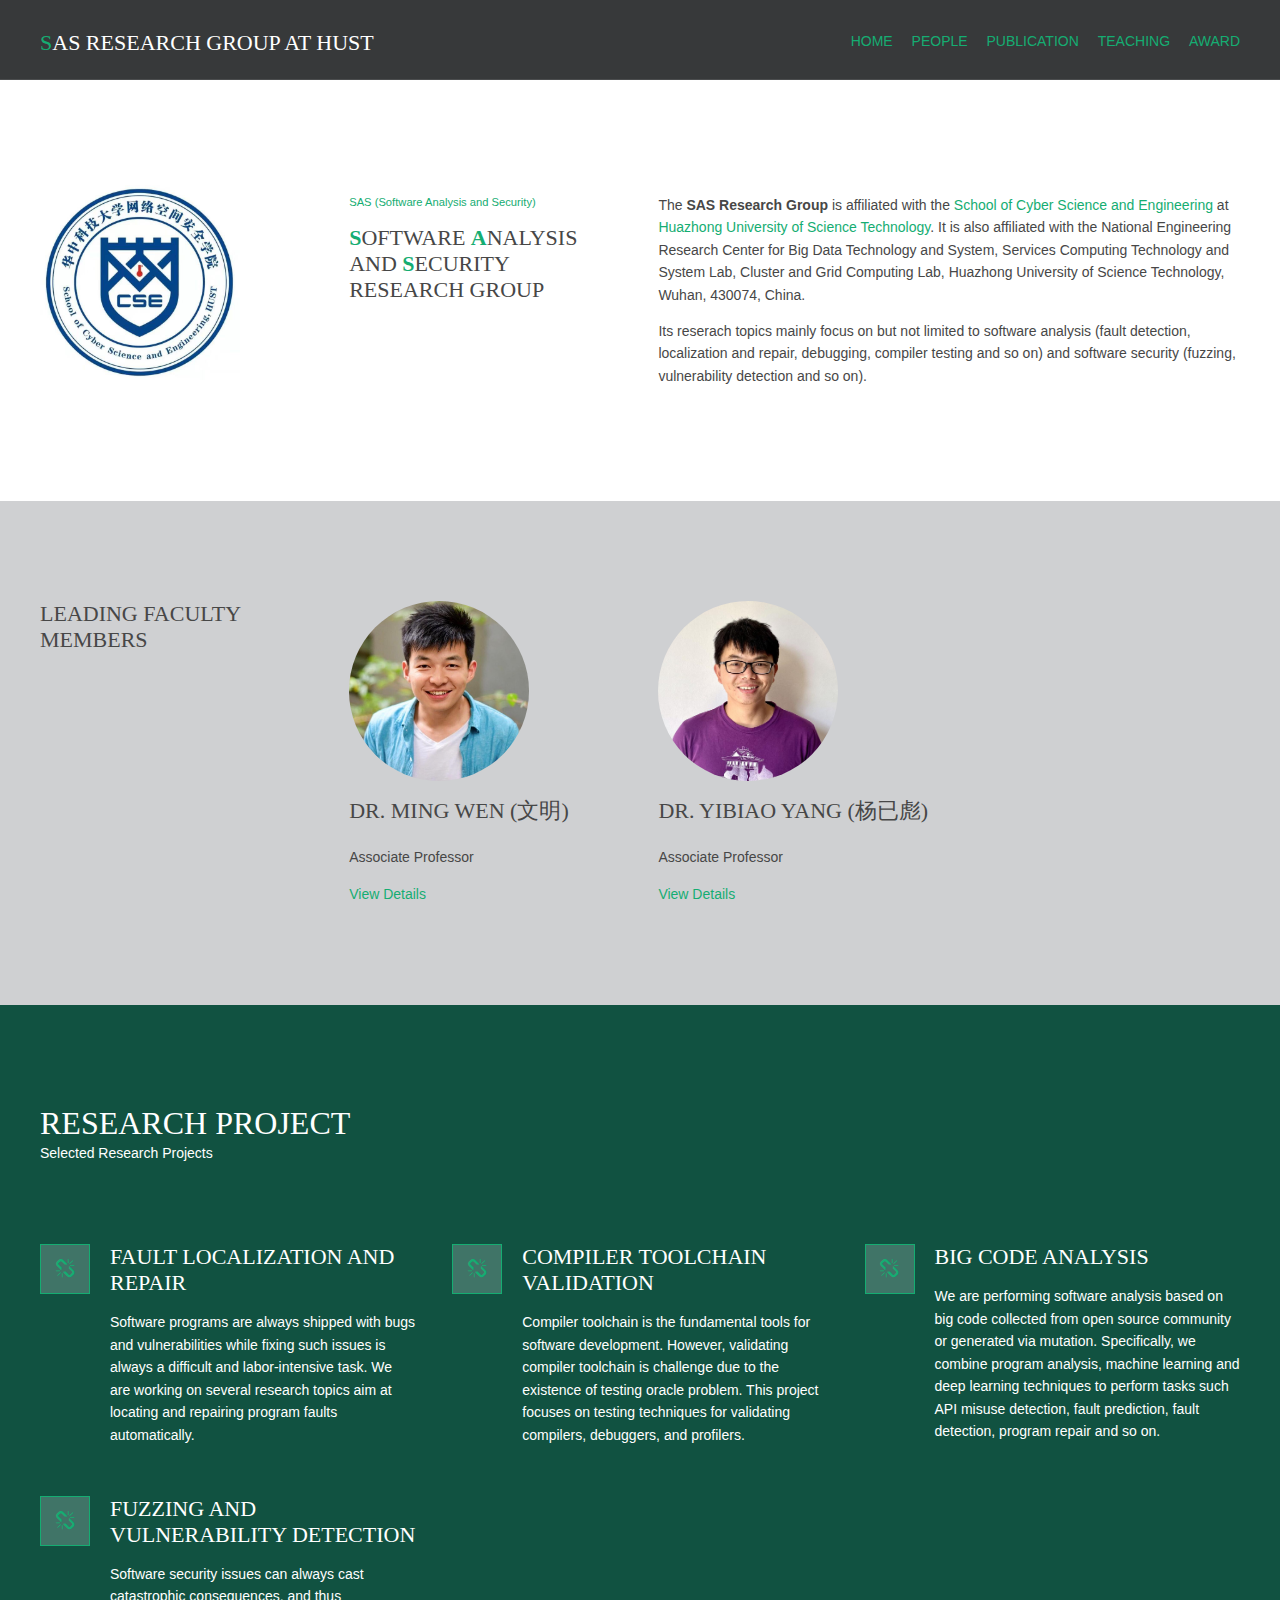
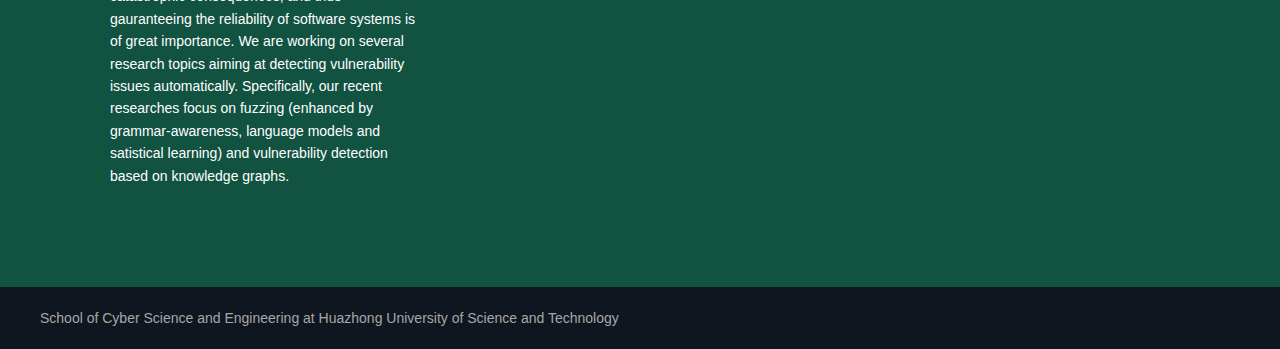
<file: index.html>
<!DOCTYPE html>
<!--
Template Name: Gogopo
Author: <a href="https://www.os-templates.com/">OS Templates</a>
Author URI: https://www.os-templates.com/
Licence: Free to use under our free template licence terms
Licence URI: https://www.os-templates.com/template-terms
-->
<html lang="">
<!-- To declare your language - read more here: https://www.w3.org/International/questions/qa-html-language-declarations -->
<head>
<title>SAS-HUST</title>
<meta charset="utf-8">
<meta name="viewport" content="width=device-width, initial-scale=1.0, maximum-scale=1.0, user-scalable=no">
<link href="layout/styles/layout.css" rel="stylesheet" type="text/css" media="all">
</head>
<body id="top">
<!-- ################################################################################################ -->
<!-- ################################################################################################ -->
<!-- ################################################################################################ -->
<!-- Top Background Image Wrapper -->
<div class="bgded" style="background:#444444;"> 
  <!-- ################################################################################################ -->
  <div class="wrapper row1">
    <header id="header" class="hoc clear"> 
      <!-- ################################################################################################ -->
      <div id="logo" class="fl_left">
        <h1>SAS Research Group at HUST</h1>
      </div>
      <nav id="mainav" class="fl_right">
        <ul class="clear">
          <li class="active"><a href="index.html">Home</a></li>
          <li class="active"><a href="pages/people.html">People</a></li>
          <li class="active"><a href="pages/publication.html">Publication</a></li>
          <li class="active"><a href="pages/teaching.html">Teaching</a></li>
          <li class="active"><a href="pages/award.html">Award</a></li>
        </ul>
      </nav>
      <!-- ################################################################################################ -->
    </header>
  </div>
  <!-- ################################################################################################ -->
  <!-- ################################################################################################ -->
  <!-- ################################################################################################ -->  
  <!-- ################################################################################################ -->
</div>
<!-- End Top Background Image Wrapper -->
<!-- ################################################################################################ -->
<!-- ################################################################################################ -->
<!-- ################################################################################################ -->
<div class="wrapper row3">
  <main class="hoc container clear"> 
    <!-- main body -->
    <!-- ################################################################################################ -->
    <article class="group">
      <div class="one_quarter first">
        <figure>
          <a href="http://cse.hust.edu.cn"> <img style="height:200px" src="./images/other/hust_cse.jpg"></a>
        </figure>
      </div>
      <div class="one_quarter second">
        <p class="font-xs" style="color: #15AD72;">SAS (Software Analysis and Security)</p>
        <h6 class="heading"><strong style="color: #15AD72;">S</strong>oftware <strong style="color: #15AD72;">A</strong>nalysis and <strong style="color: #15AD72;">S</strong>ecurity Research Group</h6>

      </div>
      
      <div class="two_quarter">
        <p>The <strong>SAS Research Group</strong> is affiliated with the <span style="color:#15AD72">School of Cyber Science and Engineering</span> at <span style="color: #15AD72;">Huazhong University of Science Technology</span>. It is also affiliated with the National Engineering Research Center for Big Data Technology and System, Services Computing Technology and System Lab, Cluster and Grid Computing Lab, Huazhong University of Science Technology, Wuhan, 430074, China. </p>

        <p> Its reserach topics mainly focus on but not limited to software analysis (fault detection, localization and repair, debugging, compiler testing and so on) and software security (fuzzing, vulnerability detection and so on).</p>
      </div>
    </article>
    <!-- ################################################################################################ -->
    <!-- / main body -->
    <div class="clear"></div>
  </main>
</div>

<div class="wrapper bgded overlay light">
  <section class="hoc container clear"> 
    <!-- ################################################################################################ -->
    <ul class="nospace group">
      <li class="one_quarter first">
        <h3 class="heading">Leading Faculty Members</h3>
      </li>
      
      <li class="one_quarter">
        <figure><a href="#"><img class="circle" style="height: 180px; margin-bottom: 15px;" src="images/people/ming.jpg" alt=""></a>
          <figcaption>
            <h6 class="heading" font-x1> Dr. Ming Wen (文明)</h6>
            <p >Associate Professor</p>
            <footer><a href="https://justinwm.github.io" target="blank">View Details</a></footer>
          </figcaption>
        </figure>
      </li>

      <li class="one_quarter">
        <figure><a href="#"><img class="circle" style="height: 180px; margin-bottom: 15px;" src="images/people/yang2.jpg" alt=""></a>
          <figcaption>
            <h6 class="heading" font-x1> Dr. Yibiao Yang (杨已彪)</h6>
            <p >Associate Professor</p>
            <footer><a href="https://yangyibiao.github.io" target="blank">View Details</a></footer>
          </figcaption>
        </figure>
      </li>

    </ul>
    <!-- ################################################################################################ -->
  </section>
</div>


<!-- ################################################################################################ -->
<!-- ################################################################################################ -->
<!-- ################################################################################################ -->
<div class="wrapper bgded overlay coloured">
  <section class="hoc container clear"> 
    <!-- ################################################################################################ -->
    <div class="sectiontitle" style="float: left;">
      <h1 style="font-size:xx-large;">Research Project</h1>
      <p style="float: left;">Selected Research Projects</p>
    </div>
    <ul class="nospace group elements">
      <li class="one_third first">
        <article><a href="#"><i class="fa fa-chain-broken"></i></a>
          <h3>Fault Localization and Repair</h3>
          <p> Software programs are always shipped with bugs and vulnerabilities while fixing such issues is always a difficult and labor-intensive task.
            We are working on several research topics aim at locating and repairing program faults automatically.
          </p>
          <!--<footer><a href="#">View Details &raquo;</a></footer>-->
        </article>
      </li>
      
      <li class="one_third second">
        <article><a href="#"><i class="fa fa-chain-broken"></i></a>
          <h3>Compiler Toolchain Validation</h3>
          <p> Compiler toolchain is the fundamental tools for software development. However, validating compiler toolchain is challenge due to the existence of testing oracle problem. This project focuses on testing techniques for validating compilers, debuggers, and profilers. </p>
          <!--<footer><a href="#">View Details &raquo;</a></footer>-->
        </article>
      </li>

      <li class="one_third third">
        <article><a href="#"><i class="fa fa-chain-broken"></i></a>
          <h3>Big Code Analysis</h3>
          <p> We are performing software analysis based on big code collected from open source community or generated via mutation. Specifically, we combine program analysis, machine learning and deep learning techniques to perform tasks such API misuse detection, fault prediction, fault detection, program repair and so on.</p>
          <!--<footer><a href="#">View Details &raquo;</a></footer>-->
        </article>
      </li>

      <li class="one_third first">
        <article><a href="#"><i class="fa fa-chain-broken"></i></a>
          <h3>Fuzzing and Vulnerability Detection</h3>
          <p> Software security issues can always cast catastrophic consequences, and thus gauranteeing the reliability of software systems is of great importance.
            We are working on several research topics aiming at detecting vulnerability issues automatically. Specifically, our recent researches focus on fuzzing (enhanced by grammar-awareness, language models and satistical learning) and vulnerability detection based on knowledge graphs.   </p>
          <!--<footer><a href="#">View Details &raquo;</a></footer>-->
        </article>
      </li>

    </ul>
    <!-- ################################################################################################ -->
  </section>
</div>
<!-- ################################################################################################ -->
<!-- ################################################################################################ -->
<!-- ################################################################################################ -->

<div class="wrapper row5">
  <div id="copyright" class="hoc clear"> 
    <!-- ################################################################################################ -->
    <p class="fl_left">School of Cyber Science and Engineering at Huazhong University of Science and Technology</p>

    <!-- ################################################################################################ -->
  </div>
</div>
<!-- ################################################################################################ -->
<!-- ################################################################################################ -->
<!-- ################################################################################################ -->
<a id="backtotop" href="#top"><i class="fa fa-chevron-up"></i></a>
<!-- JAVASCRIPTS -->
<script src="layout/scripts/jquery.min.js"></script>
<script src="layout/scripts/jquery.backtotop.js"></script>
<script src="layout/scripts/jquery.mobilemenu.js"></script>
</body>
</html>
</file>
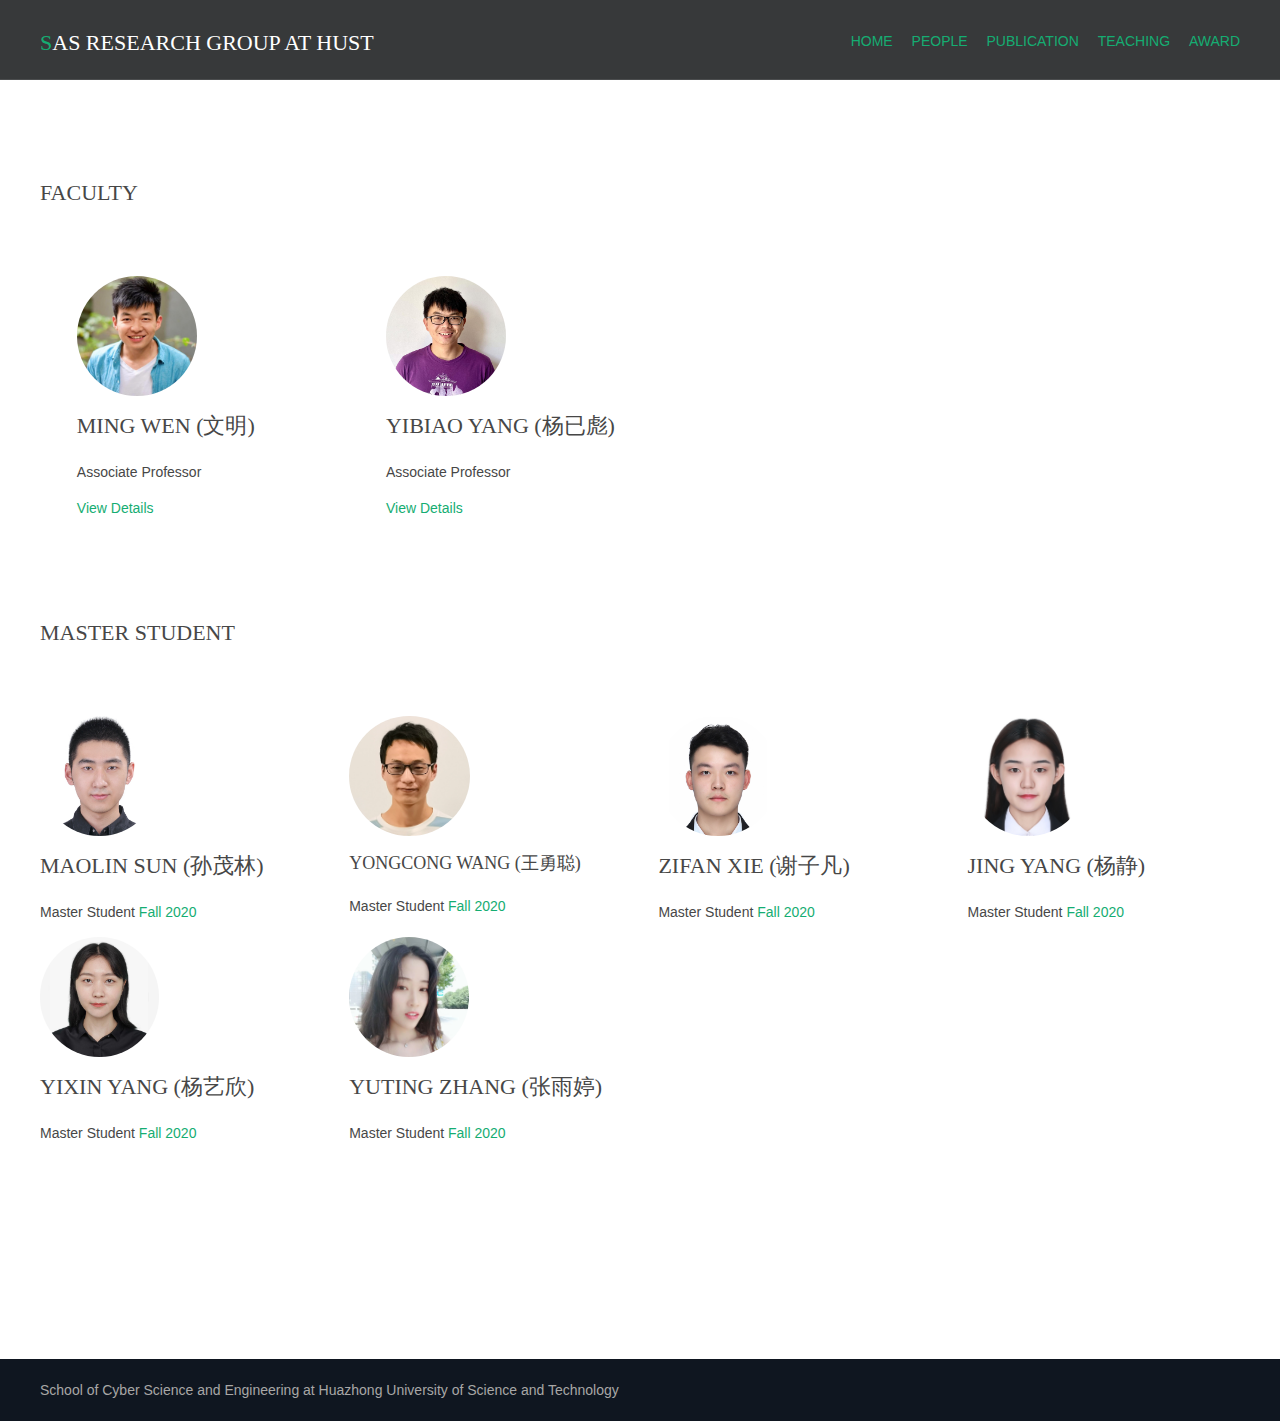
<file: pages/people.html>
<!DOCTYPE html>
<!--
Template Name: Gogopo
Author: <a href="https://www.os-templates.com/">OS Templates</a>
Author URI: https://www.os-templates.com/
Licence: Free to use under our free template licence terms
Licence URI: https://www.os-templates.com/template-terms
-->
<html lang="">
<!-- To declare your language - read more here: https://www.w3.org/International/questions/qa-html-language-declarations -->
<head>
<title>SAS-HUST</title>
<meta charset="utf-8">
<meta name="viewport" content="width=device-width, initial-scale=1.0, maximum-scale=1.0, user-scalable=no">
<link href="../layout/styles/layout.css" rel="stylesheet" type="text/css" media="all">
</head>
<body id="top">
<!-- ################################################################################################ -->
<!-- ################################################################################################ -->
<!-- ################################################################################################ -->
<!-- Top Background Image Wrapper -->
<div class="bgded" style="background:#444444;"> 
  <!-- ################################################################################################ -->
  <div class="wrapper row1">
    <header id="header" class="hoc clear"> 
      <!-- ################################################################################################ -->
      <div id="logo" class="fl_left">
        <h1><a href="../index.html">SAS Research Group at HUST</a></h1>
      </div>
      <nav id="mainav" class="fl_right">
        <ul class="clear">
          <li class="active"><a href="../index.html">Home</a></li>
          <li class="active"><a href="people.html">People</a></li>
          <li class="active"><a href="publication.html">Publication</a></li>
          <li class="active"><a href="teaching.html">Teaching</a></li>
          <li class="active"><a href="award.html">Award</a></li>
        </ul>
      </nav>
      <!-- ################################################################################################ -->
    </header>
  </div>
</div>
<!-- End Top Background Image Wrapper -->
<!-- ################################################################################################ -->
<!-- ################################################################################################ -->
<!-- ################################################################################################ -->
<div class="wrapper row3">
  <main class="hoc container clear"> 
    <!-- main body -->
    <!-- ################################################################################################ -->
    <div class="content"> 
      <!-- ################################################################################################ -->

 
    
      <h3 class="heading">Faculty</h3>
    <section class="hoc container clear" style="margin-top: -50px"> 
      <!-- ################################################################################################ -->

      <ul class="nospace group">
        <li class="one_quarter">
          <figure><a href="#"><img class="circle" style="height: 120px; margin-bottom: 15px;" src="../images/people/ming.jpg" alt=""></a>
            <figcaption>
              <h6 class="heading" font-x1> Ming Wen (文明)</h6>
              <p >Associate Professor</p>
              <footer><a href="https://justinwm.github.io" target="blank">View Details</a></footer>
            </figcaption>
          </figure>
        </li>

        <li class="one_quarter">
          <figure><a href="#"><img class="circle" style="height: 120px; margin-bottom: 15px;" src="../images/people/yang.jpg" alt=""></a>
            <figcaption>
              <h6 class="heading" font-x1> Yibiao Yang (杨已彪)</h6>
              <p >Associate Professor</p>
              <footer><a href="https://yangyibiao.github.io" target="blank">View Details</a></footer>
            </figcaption>
          </figure>
        </li>
      </ul>
      <!-- ################################################################################################ -->
    </section>

    <h3 class="heading">Master Student</h3>

    <section class="hoc container clear" style="margin-top: -50px;"> 
      <!-- ################################################################################################ -->
     
      <ul class="nospace group">



        <li class="one_quarter first">
          <figure><a href="#"><img class="circle" style="height: 120px; margin-bottom: 15px;" src="../images/people/sunmaolin.jpg" alt=""></a>
            <figcaption>
              <h6 class="heading" font-x1> Maolin Sun (孙茂林)</h6>
              <p >Master Student <span style="color:#15AD72"> Fall 2020</span></p>
            </figcaption>
          </figure>
        </li>

        <li class="one_quarter">
          <figure><a href="#"><img class="circle" style="height: 120px; margin-bottom: 15px;" src="../images/people/wangyongcong.jpg" alt=""></a>
            <figcaption>
              <h6 class="heading" style="font-size:large;"> Yongcong Wang (王勇聪)</h6>
              <p >Master Student <span style="color:#15AD72"> Fall 2020</span></p>
            </figcaption>
          </figure>
        </li>
  
        <li class="one_quarter">
          <figure><a href="#"><img class="circle" style="height: 120px; margin-bottom: 15px;" src="../images/people/xiezifan.jpg" alt=""></a>
            <figcaption>
              <h6 class="heading" font-x1> Zifan Xie (谢子凡)</h6>
              <p >Master Student <span style="color:#15AD72"> Fall 2020</span></p>
            </figcaption>
          </figure>
        </li>

        <li class="one_quarter">
          <figure><a href="#"><img class="circle" style="height: 120px; margin-bottom: 15px;" src="../images/people/yangjing.jpg" alt=""></a>
            <figcaption>
              <h6 class="heading" font-x1> Jing Yang (杨静)</h6>
              <p >Master Student <span style="color:#15AD72"> Fall 2020</span></p>
            </figcaption>
          </figure>
        </li>

        <!-- <li class="one_quarter">
          <figure><a href="#"><img class="circle" style="height: 120px; margin-bottom: 15px;" src="../images/people/yangjing.jpg" alt=""></a>
            <figcaption>
              <h6 class="heading" font-x1> Jing Yang (杨静)</h6>
              <p >Master Student <span style="color:#15AD72"> Fall 2020</span></p>
            </figcaption>
          </figure>
        </li> -->

        <li class="one_quarter first">
          <figure><a href="#"><img class="circle" style="height: 120px; margin-bottom: 15px;" src="../images/people/yangyixin.jpg" alt=""></a>
            <figcaption>
              <h6 class="heading" font-x1> Yixin Yang (杨艺欣)</h6>
              <p >Master Student <span style="color:#15AD72"> Fall 2020</span></p>
            </figcaption>
          </figure>
        </li> 


        <li class="one_quarter">
          <figure><a href="#"><img class="circle" style="height: 120px; margin-bottom: 15px;" src="../images/people/zhangyuting.jpg" alt=""></a>
            <figcaption>
              <h6 class="heading" font-x1> Yuting Zhang (张雨婷)</h6>
              <p >Master Student <span style="color:#15AD72"> Fall 2020</span></p>
            </figcaption>
          </figure>
        </li>


      </ul>
      <!-- ################################################################################################ -->
    </section>

    <!-- ################################################################################################ -->
    <!-- / main body -->
    <div class="clear"></div>
  </main>
</div>
<div class="wrapper row5">
  <div id="copyright" class="hoc clear"> 
    <!-- ################################################################################################ -->
    <p class="fl_left">School of Cyber Science and Engineering at Huazhong University of Science and Technology</p>

    <!-- ################################################################################################ -->
  </div>
</div>
<!-- ################################################################################################ -->
<!-- ################################################################################################ -->
<!-- ################################################################################################ -->
<a id="backtotop" href="#top"><i class="fa fa-chevron-up"></i></a>
<!-- JAVASCRIPTS -->
<script src="../layout/scripts/jquery.min.js"></script>
<script src="../layout/scripts/jquery.backtotop.js"></script>
<script src="../layout/scripts/jquery.mobilemenu.js"></script>
</body>
</html>
</file>
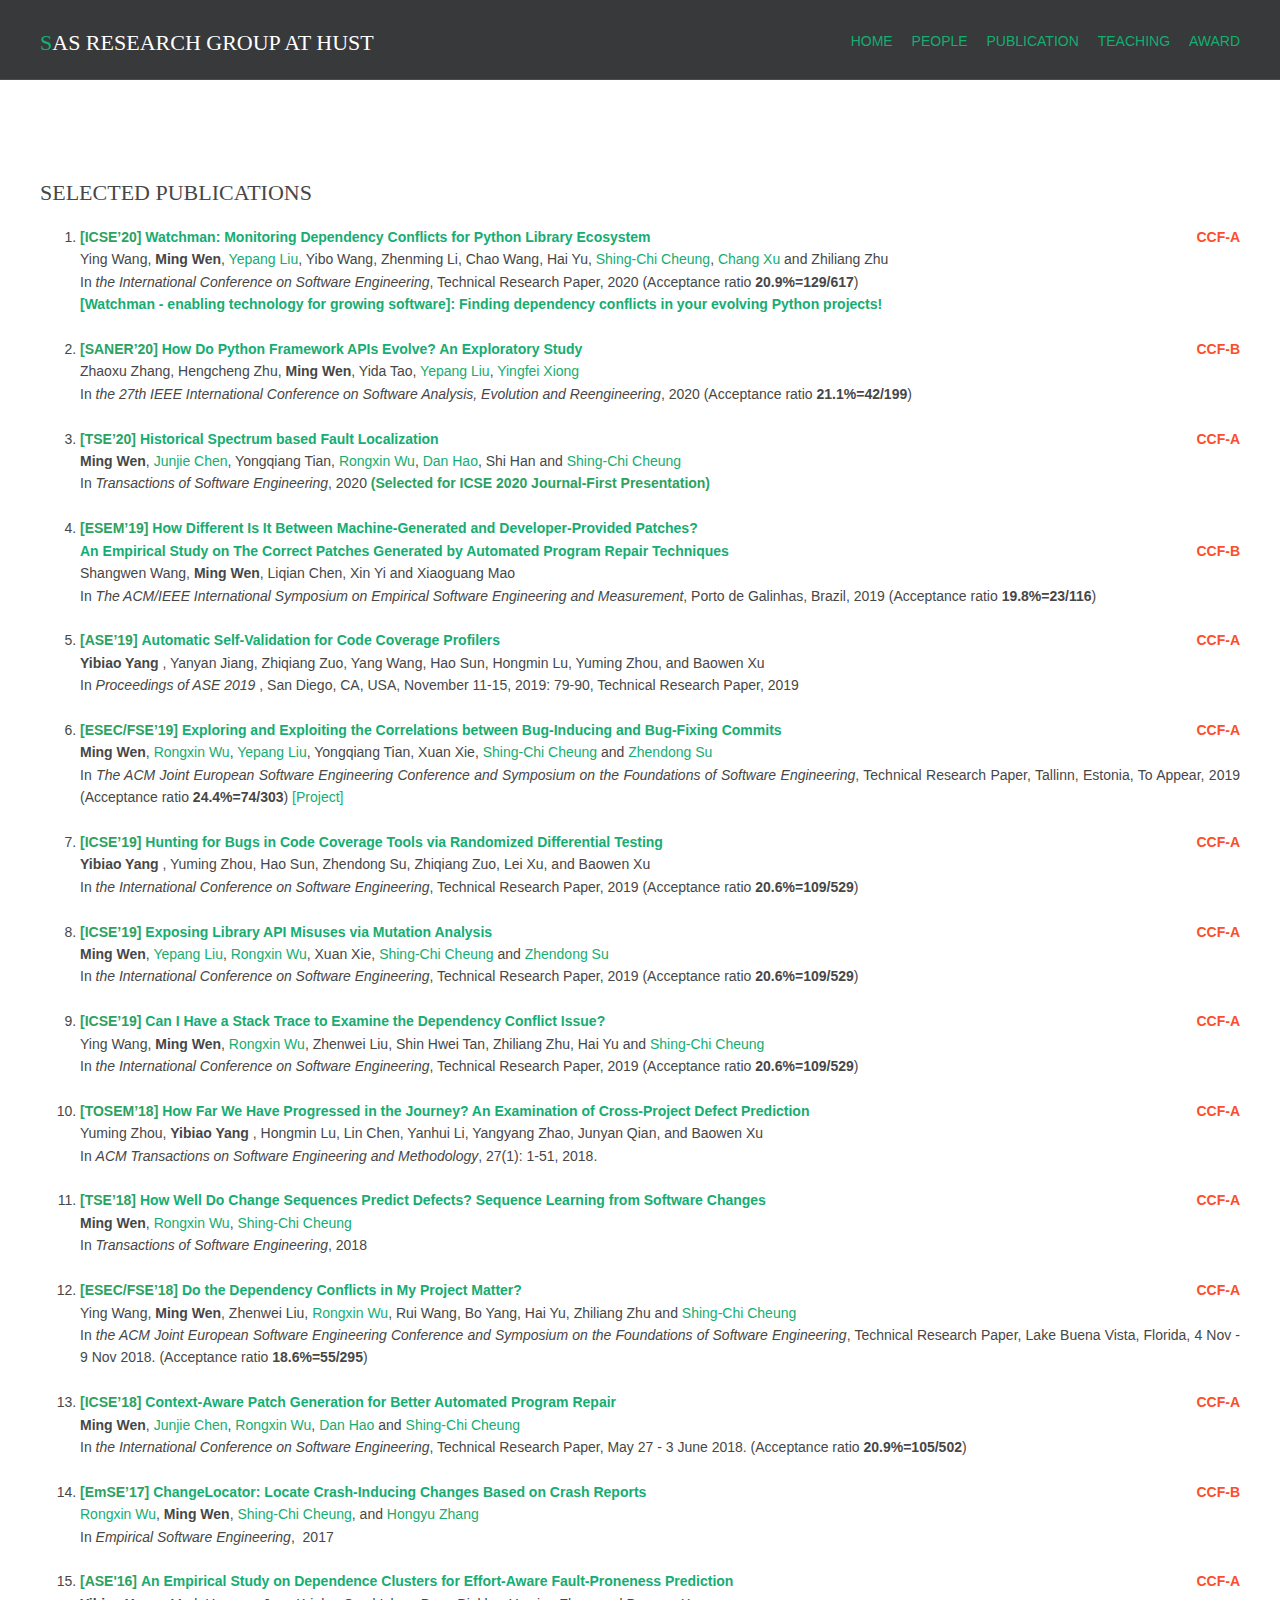
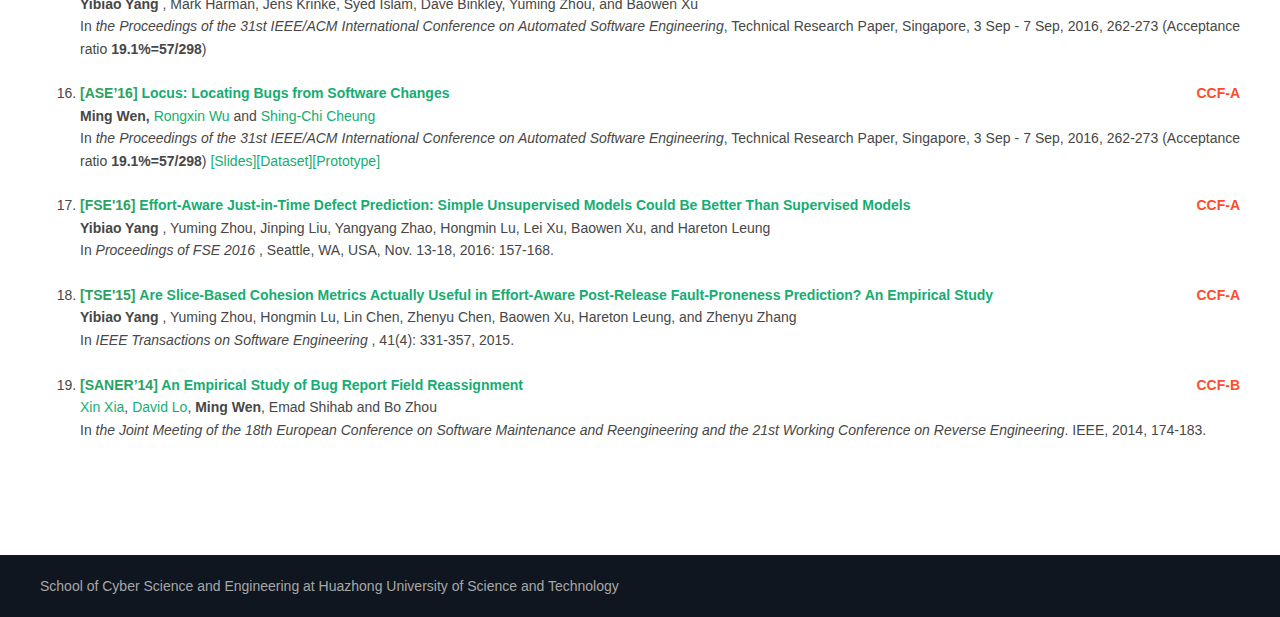
<file: pages/publication.html>
<!DOCTYPE html>
<!--
Template Name: Gogopo
Author: <a href="https://www.os-templates.com/">OS Templates</a>
Author URI: https://www.os-templates.com/
Licence: Free to use under our free template licence terms
Licence URI: https://www.os-templates.com/template-terms
-->
<html lang="">
<!-- To declare your language - read more here: https://www.w3.org/International/questions/qa-html-language-declarations -->
<head>
<title>SAS-HUST</title>
<meta charset="utf-8">
<meta name="viewport" content="width=device-width, initial-scale=1.0, maximum-scale=1.0, user-scalable=no">
<link href="../layout/styles/layout.css" rel="stylesheet" type="text/css" media="all">
</head>
<body id="top">
<!-- ################################################################################################ -->
<!-- ################################################################################################ -->
<!-- ################################################################################################ -->
<!-- Top Background Image Wrapper -->
<div class="bgded" style="background:#444444;"> 
  <!-- ################################################################################################ -->
  <div class="wrapper row1">
    <header id="header" class="hoc clear"> 
      <!-- ################################################################################################ -->
      <div id="logo" class="fl_left">
        <h1><a href="../index.html">SAS Research Group at HUST</a></h1>
      </div>
      <nav id="mainav" class="fl_right">
        <ul class="clear">
          <li class="active"><a href="../index.html">Home</a></li>
          <li class="active"><a href="people.html">People</a></li>
          <li class="active"><a href="publication.html">Publication</a></li>
          <li class="active"><a href="teaching.html">Teaching</a></li>
          <li class="active"><a href="award.html">Award</a></li>
        </ul>
      </nav>
      <!-- ################################################################################################ -->
    </header>
  </div>
</div>
<!-- End Top Background Image Wrapper -->
<!-- ################################################################################################ -->
<!-- ################################################################################################ -->
<!-- ################################################################################################ -->
<div class="wrapper row3">
  <main class="hoc container clear"> 
    <!-- main body -->
    <!-- ################################################################################################ -->
    <div class="content"> 
      <!-- ################################################################################################ -->
      <h1>Selected Publications</h1>
      <ol style="text-align: justify">
    

    
        <li>
          <strong><span style="color: #2ca25f">[ICSE’20]</span></strong> 
          <strong><a>Watchman: Monitoring Dependency Conflicts for Python Library Ecosystem</a></strong><strong style="color:#fc4e2a;float: right">CCF-A</strong>
          <br/> Ying Wang, <strong>Ming Wen</strong>, <a target="_blank" href="http://www.cse.ust.hk/~andrewust/">Yepang Liu</a>, Yibo Wang, Zhenming Li, Chao Wang, Hai Yu, <a target="_blank" href ="http://home.cse.ust.hk/~scc/">Shing-Chi Cheung</a>, <a target="_blank" href="https://cs.nju.edu.cn/changxu/">Chang Xu</a> and Zhiliang Zhu
          <br/>
          In <em> the International Conference on Software Engineering</em>, Technical Research Paper, 2020 (Acceptance ratio <strong>20.9%=129/617</strong>) 
          <br/>
          <strong style="color: #2ca25f"><a target="_blank" href="http://www.watchman-pypi.com/">[Watchman - enabling technology for growing software]: Finding dependency conflicts in your evolving Python projects!</strong>
        </li>
        
      
        <br/>
    
        <li>
          <strong><span style="color: #2ca25f">[SANER’20]</span></strong> 
          <strong><a>How Do Python Framework APIs Evolve? An Exploratory Study</a></strong><strong style="color:#fc4e2a;float: right">CCF-B</strong>
          <br/> Zhaoxu Zhang, Hengcheng Zhu, <strong>Ming Wen</strong>, Yida Tao, <a target="_blank" href="http://www.cse.ust.hk/~andrewust/">Yepang Liu</a>, <a target="_blank" href="https://xiongyingfei.github.io">Yingfei Xiong</a>
          <br />
          In <em> the 27th IEEE International Conference on Software Analysis, Evolution and Reengineering</em>, 2020 (Acceptance ratio <strong>21.1%=42/199</strong>)
        </li>
          
          <br/>
        
        <li>
          <strong><span style="color: #2ca25f">[TSE’20]</span></strong> 
          <strong><a>Historical Spectrum based Fault Localization</a></strong><strong style="color:#fc4e2a;float: right">CCF-A</strong> 
          <br/> <strong>Ming Wen</strong>, <a target="_blank" href="https://sites.google.com/site/junjiechen08/">Junjie Chen</a>, Yongqiang Tian, <a target="_blank" href="http://home.cse.ust.hk/~wurongxin/">Rongxin Wu</a>, <a target="_blank" href="http://sei.pku.edu.cn/~haod/">Dan Hao</a>, Shi Han and <a target="_blank" href ="http://home.cse.ust.hk/~scc/">Shing-Chi Cheung</a>
          <br />
          In <em> Transactions of Software Engineering</em>,  2020  <strong style="color: #2ca25f">(Selected for ICSE 2020 Journal-First Presentation) </strong>
        </li>

        <br/>
        
        <li>
          <strong><span style="color: #2ca25f">[ESEM’19]</span></strong> <strong><a target="_blank" href="https://ieeexplore.ieee.org/document/8870172">How Different Is It Between Machine-Generated and Developer-Provided Patches? <br/> An Empirical Study on The Correct Patches Generated by Automated Program Repair Techniques</a></strong><strong style="color:#fc4e2a;float: right">CCF-B</strong>
          <br/>Shangwen Wang, <strong>Ming Wen</strong>, Liqian Chen, Xin Yi and Xiaoguang Mao
          <br />
          In <em>The ACM/IEEE International Symposium on Empirical Software Engineering and Measurement</em>, Porto de Galinhas, Brazil, 2019 (Acceptance ratio <strong>19.8%=23/116</strong>) 
        </li>
        
        <br/>
        


          <li><strong><span style="color: #2ca25f">[ASE’19]</span></strong> <strong><a>Automatic Self-Validation for Code Coverage Profilers</a></strong><strong style="color:#fc4e2a;float: right">CCF-A</strong> <br />
            <strong>Yibiao Yang </strong>, Yanyan Jiang, Zhiqiang Zuo, Yang Wang, Hao Sun, Hongmin Lu, Yuming Zhou, and Baowen Xu
          </br> 
            In <em>  Proceedings of ASE 2019 </em>, San Diego, CA, USA, November 11-15, 2019: 79-90, Technical Research Paper, 2019</li>
        
            <br />


        <li>
        <strong><span style="color: #2ca25f">[ESEC/FSE’19]</span></strong> <strong><a target="_blank" href="https://dl.acm.org/citation.cfm?doid=3338906.3338962">
             Exploring and Exploiting the Correlations between Bug-Inducing and Bug-Fixing Commits</a></strong><strong style="color:#fc4e2a;float: right">CCF-A</strong>
        <br/>
        <strong> Ming Wen</strong>, <a target="_blank" href="http://home.cse.ust.hk/~wurongxin/">Rongxin Wu</a>, <a target="_blank" href="http://www.cse.ust.hk/~andrewust/">Yepang Liu</a>, Yongqiang Tian, Xuan Xie, <a target="_blank" href ="http://home.cse.ust.hk/~scc/">Shing-Chi Cheung</a> and <a target="_blank" href ="https://people.inf.ethz.ch/suz/">Zhendong Su</a>    
        <br />
        In <em> The ACM Joint European Software Engineering Conference and Symposium on the Foundations of Software Engineering</em>, Technical Research Paper, Tallinn, Estonia, To Appear, 2019 (Acceptance ratio <strong>24.4%=74/303</strong>)<a href="https://github.com/justinwm/InduceBenchmark"> [Project]</a>
        </li>
        
        <br/>
        
        <li><strong><span style="color: #2ca25f">[ICSE’19]</span></strong> <strong><a>Hunting for Bugs in Code Coverage Tools via Randomized Differential Testing</a></strong><strong style="color:#fc4e2a;float: right">CCF-A</strong> <br />
          <strong>Yibiao Yang </strong>, Yuming Zhou, Hao Sun, Zhendong Su, Zhiqiang Zuo, Lei Xu, and Baowen Xu
        </br> 
        In <em> the International Conference on Software Engineering</em>, Technical Research Paper, 2019 (Acceptance ratio <strong>20.6%=109/529</strong>) </li>
        

          <br />

        <li><strong><span style="color: #2ca25f">[ICSE’19]</span></strong> <strong><a>Exposing Library API Misuses via Mutation Analysis</a></strong><strong style="color:#fc4e2a;float: right">CCF-A</strong> <br />
            
        <strong>Ming Wen</strong>, <a target="_blank" href="http://www.cse.ust.hk/~andrewust/">Yepang Liu</a>, <a target="_blank" href="http://home.cse.ust.hk/~wurongxin/">Rongxin Wu</a>, Xuan Xie, <a target="_blank" href ="http://home.cse.ust.hk/~scc/">Shing-Chi Cheung</a> and <a target="_blank" href ="https://people.inf.ethz.ch/suz/">Zhendong Su</a> <br />
        In <em> the International Conference on Software Engineering</em>, Technical Research Paper, 2019 (Acceptance ratio <strong>20.6%=109/529</strong>) </li>
    
        <br />
        
        <li>
          <strong><span style="color: #2ca25f">[ICSE’19]</span> <strong> <a>Can I Have a Stack Trace to Examine the Dependency Conflict Issue?</a> </strong><strong style="color:#fc4e2a;float: right">CCF-A</strong> <br />
            
        </strong>Ying Wang, <strong> Ming Wen</strong>, <a target="_blank" href="http://home.cse.ust.hk/~wurongxin/">Rongxin Wu</a>, Zhenwei Liu, Shin Hwei Tan, Zhiliang Zhu, Hai Yu and <a target="_blank" href ="http://home.cse.ust.hk/~scc/">Shing-Chi Cheung</a> <br />
            
        In <em> the International Conference on Software Engineering</em>, Technical Research Paper,  2019 (Acceptance ratio <strong>20.6%=109/529</strong>) 
        </li>
    
        <br />
     
        <li><strong><span style="color: #2ca25f">[TOSEM’18]</span></strong> <strong><a> How Far We Have Progressed in the Journey? An Examination of Cross-Project Defect Prediction</a></strong><strong style="color:#fc4e2a;float: right">CCF-A</strong> <br />
          Yuming Zhou, <strong>Yibiao Yang </strong>, Hongmin Lu, Lin Chen, Yanhui Li, Yangyang Zhao, Junyan Qian, and Baowen Xu
        </br> 
        In <em> ACM Transactions on Software Engineering and Methodology</em>, 27(1): 1-51, 2018. </li>
    
      <br/>
    <li>
      <strong><span style="color: #2ca25f">[TSE’18]</span> <strong> <a>How Well Do Change Sequences Predict Defects? Sequence Learning from Software Changes</a>&nbsp;&nbsp;</strong><strong style="color:#fc4e2a;float: right">CCF-A</strong> <br />
        </strong><strong>Ming Wen</strong>, <a target="_blank" href="http://home.cse.ust.hk/~wurongxin/">Rongxin Wu</a>, <a target="_blank" href ="http://home.cse.ust.hk/~scc/">Shing-Chi Cheung</a> <br />
        In <em> Transactions of Software Engineering</em>,  2018 
    </li>
    <br />
        
    <li>
      <strong><span style="color: #2ca25f">[ESEC/FSE’18]</span>  <strong> <a>Do the Dependency Conflicts in My Project Matter?</a> </strong><strong style="color:#fc4e2a;float: right">CCF-A</strong> <br />
        
    
        </strong>Ying Wang, <strong> Ming Wen</strong>, Zhenwei Liu, <a target="_blank" href="http://home.cse.ust.hk/~wurongxin/">Rongxin Wu</a>, Rui Wang, Bo Yang, Hai Yu, Zhiliang Zhu and <a target="_blank" href ="http://home.cse.ust.hk/~scc/">Shing-Chi Cheung</a> <br />
        
        In <em> the ACM Joint European Software Engineering Conference and Symposium on the Foundations of Software Engineering</em>, Technical Research Paper, Lake Buena Vista, Florida, 4 Nov - 9 Nov 2018. (Acceptance ratio <strong>18.6%=55/295</strong>)
    </li> 
    
    <br/>
    
        
    <li>
      <strong><span style="color: #2ca25f">[ICSE’18]</span></strong>  <strong> <a>Context-Aware Patch Generation for Better Automated Program Repair</a> </strong><strong style="color:#fc4e2a;float: right">CCF-A</strong> <br />
      <strong>Ming Wen</strong>, <a target="_blank" href="https://sites.google.com/site/junjiechen08/">Junjie Chen</a>, <a target="_blank" href="http://home.cse.ust.hk/~wurongxin/">Rongxin Wu</a>, <a target="_blank" href="http://sei.pku.edu.cn/~haod/">Dan Hao</a> and <a target="_blank" href ="http://home.cse.ust.hk/~scc/">Shing-Chi Cheung</a> <br />
        
        In <em>the International Conference on Software Engineering</em>, Technical Research Paper, May 27 - 3 June 2018. (Acceptance ratio <strong>20.9%=105/502</strong>)
    </li> <br />
    
    <li><strong><span style="color: #2ca25f">[EmSE’17]</span></strong> <strong><a>ChangeLocator: Locate Crash-Inducing Changes Based on Crash Reports</a></strong><strong style="color:#fc4e2a;float: right">CCF-B</strong> <br />
        
    <a target="_blank" href="http://home.cse.ust.hk/~wurongxin/">Rongxin Wu</a>, <strong> Ming Wen</strong>, <a target="_blank" href ="http://home.cse.ust.hk/~scc/">Shing-Chi Cheung</a>, and <a target="_blank" href= "https://sites.google.com/site/hongyujohn/">Hongyu Zhang</a> <br />
        In <em>Empirical Software Engineering</em>,&nbsp; 2017</li>
    <br />
    
    <li><strong><span style="color: #2ca25f">[ASE'16]</span></strong> <strong><a> An Empirical Study on Dependence Clusters for Effort-Aware Fault-Proneness Prediction</a></strong><strong style="color:#fc4e2a;float: right">CCF-A</strong> <br />
      <strong>Yibiao Yang </strong>, Mark Harman, Jens Krinke, Syed Islam, Dave Binkley, Yuming Zhou, and Baowen Xu
    </br> 
    In <em>the Proceedings of the</em><strong><em> </em></strong><em>31st IEEE/ACM International Conference on Automated Software Engineering</em>, Technical Research Paper, Singapore, 3 Sep - 7 Sep, 2016, 262-273 (Acceptance ratio <strong>19.1%=57/298</strong>) </li>
<br/>
    <li><strong><span style="color: #2ca25f">[ASE’16] <strong><a>Locus: Locating Bugs from Software Changes</a> </strong><strong style="color:#fc4e2a;float: right">CCF-A</strong><br />
        
        </span> Ming Wen,</strong> <a target="_blank" href="http://home.cse.ust.hk/~wurongxin/">Rongxin Wu</a> and <a target="_blank" href ="http://home.cse.ust.hk/~scc/">Shing-Chi Cheung</a> <br />
        In <em>the Proceedings of the</em><strong><em> </em></strong><em>31st IEEE/ACM International Conference on Automated Software Engineering</em>, Technical Research Paper, Singapore, 3 Sep - 7 Sep, 2016, 262-273 (Acceptance ratio <strong>19.1%=57/298</strong>) <a>[Slides]</a><a href="./Locus.html">[Dataset]</a><a href="https://github.com/justinwm/Locus/">[Prototype]</a></li>
        <br />
    
    <li><strong><span style="color: #2ca25f">[FSE'16]</span></strong> <strong><a>  Effort-Aware Just-in-Time Defect Prediction: Simple Unsupervised Models Could Be Better Than Supervised Models </a></strong><strong style="color:#fc4e2a;float: right">CCF-A</strong> <br />
          <strong>Yibiao Yang </strong>, Yuming Zhou, Jinping Liu, Yangyang Zhao, Hongmin Lu, Lei Xu, Baowen Xu, and Hareton Leung 
        </br> 
        In <em> Proceedings of FSE 2016 </em>, Seattle, WA, USA, Nov. 13-18, 2016: 157-168. </li>
    <br/>

    <li><strong><span style="color: #2ca25f">[TSE'15]</span></strong> <strong><a>   Are Slice-Based Cohesion Metrics Actually Useful in Effort-Aware Post-Release Fault-Proneness Prediction? An Empirical Study </a></strong><strong style="color:#fc4e2a;float: right">CCF-A</strong> <br />
      <strong>Yibiao Yang </strong>, Yuming Zhou, Hongmin Lu, Lin Chen, Zhenyu Chen, Baowen Xu, Hareton Leung, and Zhenyu Zhang 
    </br> 
    In <em> IEEE Transactions on Software Engineering </em>, 41(4): 331-357, 2015. </li>
<br/>

    <li><strong><span style="color: #2ca25f">[SANER’14]</span> </strong> <strong><a>An Empirical Study of Bug Report Field Reassignment</a></strong><strong style="color:#fc4e2a;float: right">CCF-B</strong> <br />
        
    <a target="_blank" href="http://person.zju.edu.cn/en/xinxia/">Xin Xia</a>, <a target="_blank" href="http://www.mysmu.edu/faculty/davidlo/">David Lo</a>, <strong>Ming Wen</strong>, Emad Shihab and Bo Zhou <br />
    In <em>the Joint Meeting of the 18th European Conference on Software Maintenance and Reengineering and the 21st Working Conference on Reverse Engineering</em>. IEEE, 2014, 174-183. </li>
    
    </ol>

      <!-- ################################################################################################ -->
    </div>

</div>
<div class="wrapper row5">
  <div id="copyright" class="hoc clear"> 
    <!-- ################################################################################################ -->
    <p class="fl_left">School of Cyber Science and Engineering at Huazhong University of Science and Technology</p>

    <!-- ################################################################################################ -->
  </div>
</div>
<!-- ################################################################################################ -->
<!-- ################################################################################################ -->
<!-- ################################################################################################ -->
<a id="backtotop" href="#top"><i class="fa fa-chevron-up"></i></a>
<!-- JAVASCRIPTS -->
<script src="../layout/scripts/jquery.min.js"></script>
<script src="../layout/scripts/jquery.backtotop.js"></script>
<script src="../layout/scripts/jquery.mobilemenu.js"></script>
</body>
</html>
</file>
<file: layout/styles/layout.css>
@charset "utf-8";
/*
Template Name: Gogopo
Author: <a href="https://www.os-templates.com/">OS Templates</a>
Author URI: https://www.os-templates.com/
Licence: Free to use under our free template licence terms
Licence URI: https://www.os-templates.com/template-terms
File: Layout CSS
*/

@import url("font-awesome.min.css");
@import url("framework.css");


/* Rows
--------------------------------------------------------------------------------------------------------------- */
.row1{border-bottom:1px solid;}
.row2, .row2 a{}
.row3, .row3 a{}
.row4, .row4 a{}
.row5, .row5 a{}


/* Header
--------------------------------------------------------------------------------------------------------------- */
#header{}

#header #logo{margin:30px 0 0 0;}
#header #logo h1{margin:0; padding:0; font-size:22px;}


/* Page Intro
--------------------------------------------------------------------------------------------------------------- */
#pageintro{padding:200px 0;}
#pageintro *{word-wrap:break-word;}
#pageintro .transbox{display:block; max-width:50%; padding:30px;}
#pageintro .heading{margin-bottom:20px; font-weight:400;}
#pageintro p{margin:0; padding:0; font-size:1.2rem;}
#pageintro footer{margin-top:30px;}


/* Content Area
--------------------------------------------------------------------------------------------------------------- */
.container{padding:100px 0;}

/* Content */
.container .content{}

.sectiontitle{display:block; max-width:55%; margin:0 auto 80px; text-align:center;}
.sectiontitle *{margin:0;}

.testimonials{}
.testimonials article{}
.testimonials article *{margin:0; padding:0;}
.testimonials article img{margin-bottom:20px; border-radius:50%;}
.testimonials article blockquote{margin-bottom:20px; padding:20px;}
.testimonials article blockquote::before{top:5px; left:5px; font-size:30px; line-height:30px;}
.testimonials article .heading{}
.testimonials article em{display:block; margin-top:-5px; font-size:.8rem; font-style:normal;}

.elements li:nth-child(-n+3){margin-bottom:50px;}/* Adds bottom margin to the first two elements only */
.elements > li:last-child{margin-bottom:0;}/* Used when elements stack in small viewports */
.elements article{display:block; position:relative; min-height:80px; padding:0 0 0 70px;}
.elements article::before, .elements article::after{display:table; content:"";}
.elements article::after{clear:both;}
.elements article *{margin:0 0 15px 0;}
.elements article > :last-child{margin-bottom:0;}
.elements article i{display:block; position:absolute; top:0; left:0; width:50px; height:50px; line-height:48px; margin:0; border:1px solid; text-align:center; font-size:20px;}
.elements article .heading{font-size:1.2rem;}

.latest{}
.latest article{}
.latest article figure{display:block; position:relative;}
.latest article figure img{}
.latest article figure figcaption{position:absolute; top:10px; left:10px; width:50px;}
.latest article figure figcaption *{display:block; margin:0; padding:0; text-align:center; text-transform:uppercase; font-style:normal; line-height:1;}
.latest article figure figcaption time{width:100%;}
.latest article figure figcaption time strong{padding:12px 0; font-size:18px;}
.latest article figure figcaption time em{padding:8px 0;}
.latest article .txtwrap{padding:25px 20px;}
.latest article .txtwrap .heading{margin:0; font-size:1.2rem;}
.latest article .txtwrap .meta{}
.latest article .txtwrap .meta li{display:inline-block; font-size:.8rem;}
.latest article .txtwrap .meta li::after{margin-left:5px; content:"|";}
.latest article .txtwrap .meta li:last-child::after{margin:0; content:"";}
.latest article .txtwrap p{}
.latest article .txtwrap footer{}

/* Comments */
#comments ul{margin:0 0 40px 0; padding:0; list-style:none;}
#comments li{margin:0 0 10px 0; padding:15px;}
#comments .avatar{float:right; margin:0 0 10px 10px; padding:3px; border:1px solid;}
#comments address{font-weight:bold;}
#comments time{font-size:smaller;}
#comments .comcont{display:block; margin:0; padding:0;}
#comments .comcont p{margin:10px 5px 10px 0; padding:0;}

#comments form{display:block; width:100%;}
#comments input, #comments textarea{width:100%; padding:10px; border:1px solid;}
#comments textarea{overflow:auto;}
#comments div{margin-bottom:15px;}
#comments input[type="submit"], #comments input[type="reset"]{display:inline-block; width:auto; min-width:150px; margin:0; padding:8px 5px; cursor:pointer;}

/* Sidebar */
.container .sidebar{}

.sidebar .sdb_holder{margin-bottom:50px;}
.sidebar .sdb_holder:last-child{margin-bottom:0;}


/* Footer
--------------------------------------------------------------------------------------------------------------- */
#footer{padding:80px 0;}

#footer .heading{margin-bottom:50px; font-size:1.2rem;}

#footer .linklist li{display:block; margin-bottom:15px; padding:0 0 15px 0; border-bottom:1px solid;}
#footer .linklist li:last-child{margin:0; padding:0; border:none;}
#footer .linklist li::before, #footer .linklist li::after{display:table; content:"";}
#footer .linklist li, #footer .linklist li::after{clear:both;}

#footer .contact{}
#footer .contact.linklist li, #footer .contact.linklist li:last-child{position:relative; padding-left:40px;}
#footer .contact li *{margin:0; padding:0; line-height:1.6;}
#footer .contact li i{display:block; position:absolute; top:0; left:0; width:30px; font-size:16px; text-align:center;}

#footer input, #footer button{border:1px solid;}
#footer input{display:block; width:100%; padding:8px;}
#footer button{padding:8px 18px 10px; text-transform:uppercase; font-weight:700; cursor:pointer;}


/* Copyright
--------------------------------------------------------------------------------------------------------------- */
#copyright{padding:20px 0;}
#copyright *{margin:0; padding:0;}


/* Transition Fade
This gives a smooth transition to "ALL" elements used in the layout - other than the navigation form used in mobile devices
If you don't want it to fade all elements, you have to list the ones you want to be faded individually
Delete it completely to stop fading
--------------------------------------------------------------------------------------------------------------- */
*, *::before, *::after{transition:all .28s ease-in-out;}
#mainav form *{transition:none !important;}


/* ------------------------------------------------------------------------------------------------------------ */
/* ------------------------------------------------------------------------------------------------------------ */
/* ------------------------------------------------------------------------------------------------------------ */
/* ------------------------------------------------------------------------------------------------------------ */
/* ------------------------------------------------------------------------------------------------------------ */


/* Navigation
--------------------------------------------------------------------------------------------------------------- */
nav ul, nav ol{margin:0; padding:0; list-style:none;}

#mainav, #breadcrumb, .sidebar nav{line-height:normal;}
#mainav .drop::after, #mainav li li .drop::after, #breadcrumb li a::after, .sidebar nav a::after{position:absolute; font-family:"FontAwesome"; font-size:10px; line-height:10px;}

/* Top Navigation */
#mainav{}
#mainav ul.clear{margin-top:3px;}
#mainav ul{text-transform:uppercase;}
#mainav ul ul{z-index:9999; position:absolute; width:180px; text-transform:none;}
#mainav ul ul ul{left:180px; top:0;}
#mainav li{display:inline-block; position:relative; margin:0 15px 0 0; padding:0;}
#mainav li:last-child{margin-right:0;}
#mainav li li{width:100%; margin:0;}
#mainav li a{display:block; padding:30px 0;}
#mainav li li a{border:solid; border-width:0 0 1px 0;}
#mainav .drop{padding-left:15px;}
#mainav li li a, #mainav li li .drop{display:block; margin:0; padding:10px 15px;}
#mainav .drop::after, #mainav li li .drop::after{content:"\f0d7";}
#mainav .drop::after{top:35px; left:5px;}
#mainav li li .drop::after{top:15px; left:5px;}
#mainav ul ul{visibility:hidden; opacity:0;}
#mainav ul li:hover > ul{visibility:visible; opacity:1;}

#mainav form{display:none; margin:0; padding:0;}
#mainav form select, #mainav form select option{display:block; cursor:pointer; outline:none;}
#mainav form select{width:100%; padding:5px; border:1px solid;}
#mainav form select option{margin:5px; padding:0; border:none;}

/* Breadcrumb */
#breadcrumb{padding:120px 0 15px;}
#breadcrumb ul{margin:0; padding:0; list-style:none; text-transform:uppercase;}
#breadcrumb li{display:inline-block; margin:0 6px 0 0; padding:0;}
#breadcrumb li a{display:block; position:relative; margin:0; padding:0 12px 0 0; font-size:12px;}
#breadcrumb li a::after{top:3px; right:0; content:"\f101";}
#breadcrumb li:last-child a{margin:0; padding:0;}
#breadcrumb li:last-child a::after{display:none;}

/* Sidebar Navigation */
.sidebar nav{display:block; width:100%;}
.sidebar nav li{margin:0 0 3px 0; padding:0;}
.sidebar nav a{display:block; position:relative; margin:0; padding:5px 10px 5px 15px; text-decoration:none; border:solid; border-width:0 0 1px 0;}
.sidebar nav a::after{top:9px; left:5px; content:"\f101";}
.sidebar nav ul ul a{padding-left:35px;}
.sidebar nav ul ul a::after{left:25px;}
.sidebar nav ul ul ul a{padding-left:55px;}
.sidebar nav ul ul ul a::after{left:45px;}

/* Pagination */
.pagination{display:block; width:100%; text-align:center; clear:both;}
.pagination li{display:inline-block; margin:0 2px 0 0;}
.pagination li:last-child{margin-right:0;}
.pagination a, .pagination strong{display:block; padding:8px 11px; border:1px solid; background-clip:padding-box; font-weight:normal;}

/* Back to Top */
#backtotop{z-index:999; display:inline-block; position:fixed; visibility:hidden; bottom:20px; right:20px; width:36px; height:36px; line-height:36px; font-size:16px; text-align:center; opacity:.2;}
#backtotop i{display:block; width:100%; height:100%; line-height:inherit;}
#backtotop.visible{visibility:visible; opacity:.5;}
#backtotop:hover{opacity:1;}


/* Tables
--------------------------------------------------------------------------------------------------------------- */
table, th, td{border:1px solid; border-collapse:collapse; vertical-align:top;}
table, th{table-layout:auto;}
table{width:100%; margin-bottom:15px;}
th, td{padding:5px 8px;}
td{border-width:0 1px;}


/* Gallery
--------------------------------------------------------------------------------------------------------------- */
#gallery{display:block; width:100%; margin-bottom:50px;}
#gallery figure figcaption{display:block; width:100%; clear:both;}
#gallery li{margin-bottom:30px;}


/* Font Awesome Social Icons
--------------------------------------------------------------------------------------------------------------- */
.faico{margin:0; padding:0; list-style:none;}
.faico li{display:inline-block; margin:8px 5px 0 0; padding:0; line-height:normal;}
.faico li:last-child{margin-right:0;}
.faico a{display:inline-block; width:36px; height:36px; line-height:36px; font-size:18px; text-align:center;}

.faico a{color:#FFFFFF; background-color:#0F1620;}
.faico a:hover{}

.faicon-dribble:hover{background-color:#EA4C89;}
.faicon-facebook:hover{background-color:#3B5998;}
.faicon-google-plus:hover{background-color:#DB4A39;}
.faicon-linkedin:hover{background-color:#0E76A8;}
.faicon-twitter:hover{background-color:#00ACEE;}
.faicon-vk:hover{background-color:#4E658E;}


/* ------------------------------------------------------------------------------------------------------------ */
/* ------------------------------------------------------------------------------------------------------------ */
/* ------------------------------------------------------------------------------------------------------------ */
/* ------------------------------------------------------------------------------------------------------------ */
/* ------------------------------------------------------------------------------------------------------------ */


/* Colours
--------------------------------------------------------------------------------------------------------------- */
body{color:#A8A7A6; background-color:#0F1620;}
a{color:#15AD72;}
a:active, a:focus{background:transparent;}/* IE10 + 11 Bugfix - prevents grey background */
hr, .borderedbox{border-color:#F4F4F4;}
label span{color:#FF0000; background-color:inherit;}
input:focus, textarea:focus, *:required:focus{border-color:#15AD72;}

.overlay{color:#FFFFFF; background-color:inherit;}
.overlay::after{color:inherit; background-color:rgba(27,32,38,.55);/* #1B2026 */}
.overlay.light{color:#474747;}
.overlay.light::after{background-color:rgba(255,255,255,.8);}
.overlay.coloured::after{background-color:rgba(21,173,114,.4); /* #15AD72 */}

.btn, .btn.inverse:hover{color:#FFFFFF; background-color:#15AD72; border-color:#15AD72;}
.btn:hover, .btn.inverse{color:inherit; background-color:transparent; border-color:inherit;}


/* Rows */
.row1{color:#FFFFFF; background-color:rgba(27,32,38,.3);/* #1B2026 */ border-color:rgba(255,255,255,.1);}
.row2{color:#474747; background-color:rgba(255,255,255,.8);}
.row3{color:#474747; background-color:#FFFFFF;}
.row4{color:#A8A7A6; background-color:#1B2026;}
.row5, .row5 a{color:#A8A7A6; background-color:#0F1620;}


/* Header */
#header #logo a{color:inherit;}
#header #logo a:hover, #header #logo ::first-letter{color:#15AD72;}


/* Page Intro */
#pageintro .transbox{color:#FFFFFF; background-color:rgba(27,32,38,.55);/* #1B2026 */}


/* Content Area */
.elements article i{border-color:#15AD72; background-color:rgba(255,255,255,.2);}
.elements article:hover i{color:#FFFFFF; background-color:#15AD72;}

.testimonials article blockquote{color:#474747; background-color:#FFFFFF;}
.testimonials article blockquote::before{color:rgba(0,0,0,.1);}

.latest article figure figcaption{color:#FFFFFF;}
.latest article figure figcaption time strong{background-color:#1B2026;}
.latest article figure figcaption time em{background-color:#0F1620;}
.latest article .txtwrap{color:inherit; background-color:#F8F8F8;}


/* Footer */
#footer .heading{color:#FFFFFF;}
#footer hr, #footer .borderedbox, #footer .linklist li{border-color:rgba(255,255,255,.1);}

#footer input, #footer button{border-color:transparent;}
#footer input{color:#FFFFFF; background-color:#0F1620;}
#footer input:focus{border-color:#59A209;}
#footer button{color:#FFFFFF; background-color:#15AD72;}


/* Navigation */
#mainav li a{color:inherit;}
#mainav .active a, #mainav a:hover, #mainav li:hover > a{color:#15AD72; background-color:inherit;}
#mainav li li a, #mainav .active li a{color:#FFFFFF; background-color:rgba(0,0,0,.6); border-color:rgba(0,0,0,.6);}
#mainav li li:hover > a, #mainav .active .active > a{color:#FFFFFF; background-color:#15AD72;}
#mainav form select{color:#FFFFFF; background-color:#0F1620; border-color:rgba(255,255,255,.2);}

#breadcrumb a{color:inherit; background-color:inherit;}
#breadcrumb li:last-child a{color:#15AD72;}

.container .sidebar nav a{color:inherit; border-color:#F4F4F4;}
.container .sidebar nav a:hover{color:#15AD72;}

.pagination a, .pagination strong{border-color:#F4F4F4;}
.pagination .current *{color:#FFFFFF; background-color:#15AD72;}

#backtotop{color:#FFFFFF; background-color:#15AD72;}


/* Tables + Comments */
table, th, td, #comments .avatar, #comments input, #comments textarea{border-color:#F4F4F4;}
#comments input:focus, #comments textarea:focus, #comments *:required:focus{border-color:#15AD72;}
th{color:#FFFFFF; background-color:#373737;}
tr, #comments li, #comments input[type="submit"], #comments input[type="reset"]{color:inherit; background-color:#FBFBFB;}
tr:nth-child(even), #comments li:nth-child(even){color:inherit; background-color:#F7F7F7;}
table a, #comments a{background-color:inherit;}


/* ------------------------------------------------------------------------------------------------------------ */
/* ------------------------------------------------------------------------------------------------------------ */
/* ------------------------------------------------------------------------------------------------------------ */
/* ------------------------------------------------------------------------------------------------------------ */
/* ------------------------------------------------------------------------------------------------------------ */


/* Media Queries
--------------------------------------------------------------------------------------------------------------- */
@-ms-viewport{width:device-width;}


/* Max Wrapper Width - Laptop, Desktop etc.
--------------------------------------------------------------------------------------------------------------- */
@media screen and (min-width:1200px){
	.hoc{max-width:1200px;}
}


/* Mobile Devices
--------------------------------------------------------------------------------------------------------------- */
@media screen and (max-width:900px){
	.hoc{max-width:90%;}

	#header{padding:30px 0;}
	#header #logo{margin:0;}

	#mainav{}
	#mainav ul{display:none;}
	#mainav form{display:block;}

	#breadcrumb{}

	.container{}
	#comments input[type="reset"]{margin-top:10px;}
	.pagination li{display:inline-block; margin:0 5px 5px 0;}

	#footer{}

	#copyright{}
	#copyright p:first-of-type{margin-bottom:10px;}
}


@media screen and (max-width:750px){
	.imgl, .imgr{display:inline-block; float:none; margin:0 0 10px 0;}
	.fl_left, .fl_right{display:block; float:none;}
	.group .group > *:last-child, .clear .clear > *:last-child, .clear .group > *:last-child, .group .clear > *:last-child{margin-bottom:0;}/* Experimental - Needs more testing in different situations, stops double margin when stacking */
	.one_half, .one_third, .two_third, .one_quarter, .two_quarter, .three_quarter{display:block; float:none; width:auto; margin:0 0 50px 0; padding:0;}

	#header{text-align:center;}
	#header #logo{margin-bottom:15px;}

	#pageintro .transbox{max-width:none;}

	.sectiontitle{max-width:none; text-align:left;}

	.latest article{max-width:320px;}

	#footer{padding-bottom:30px;}/* Not needed, just looks better. Compensates for the grid elements bottom margin when stacked */
}


/* Other
--------------------------------------------------------------------------------------------------------------- */
@media screen and (max-width:650px){
	.scrollable{display:block; width:100%; margin:0 0 30px 0; padding:0 0 15px 0; overflow:auto; overflow-x:scroll;}
	.scrollable table{margin:0; padding:0; white-space:nowrap;}

	.inline li{display:block; margin-bottom:10px;}
	.pushright li{margin-right:0;}

	.font-x2{font-size:1.4rem;}
	.font-x3{font-size:1.6rem;}
}
</file>
